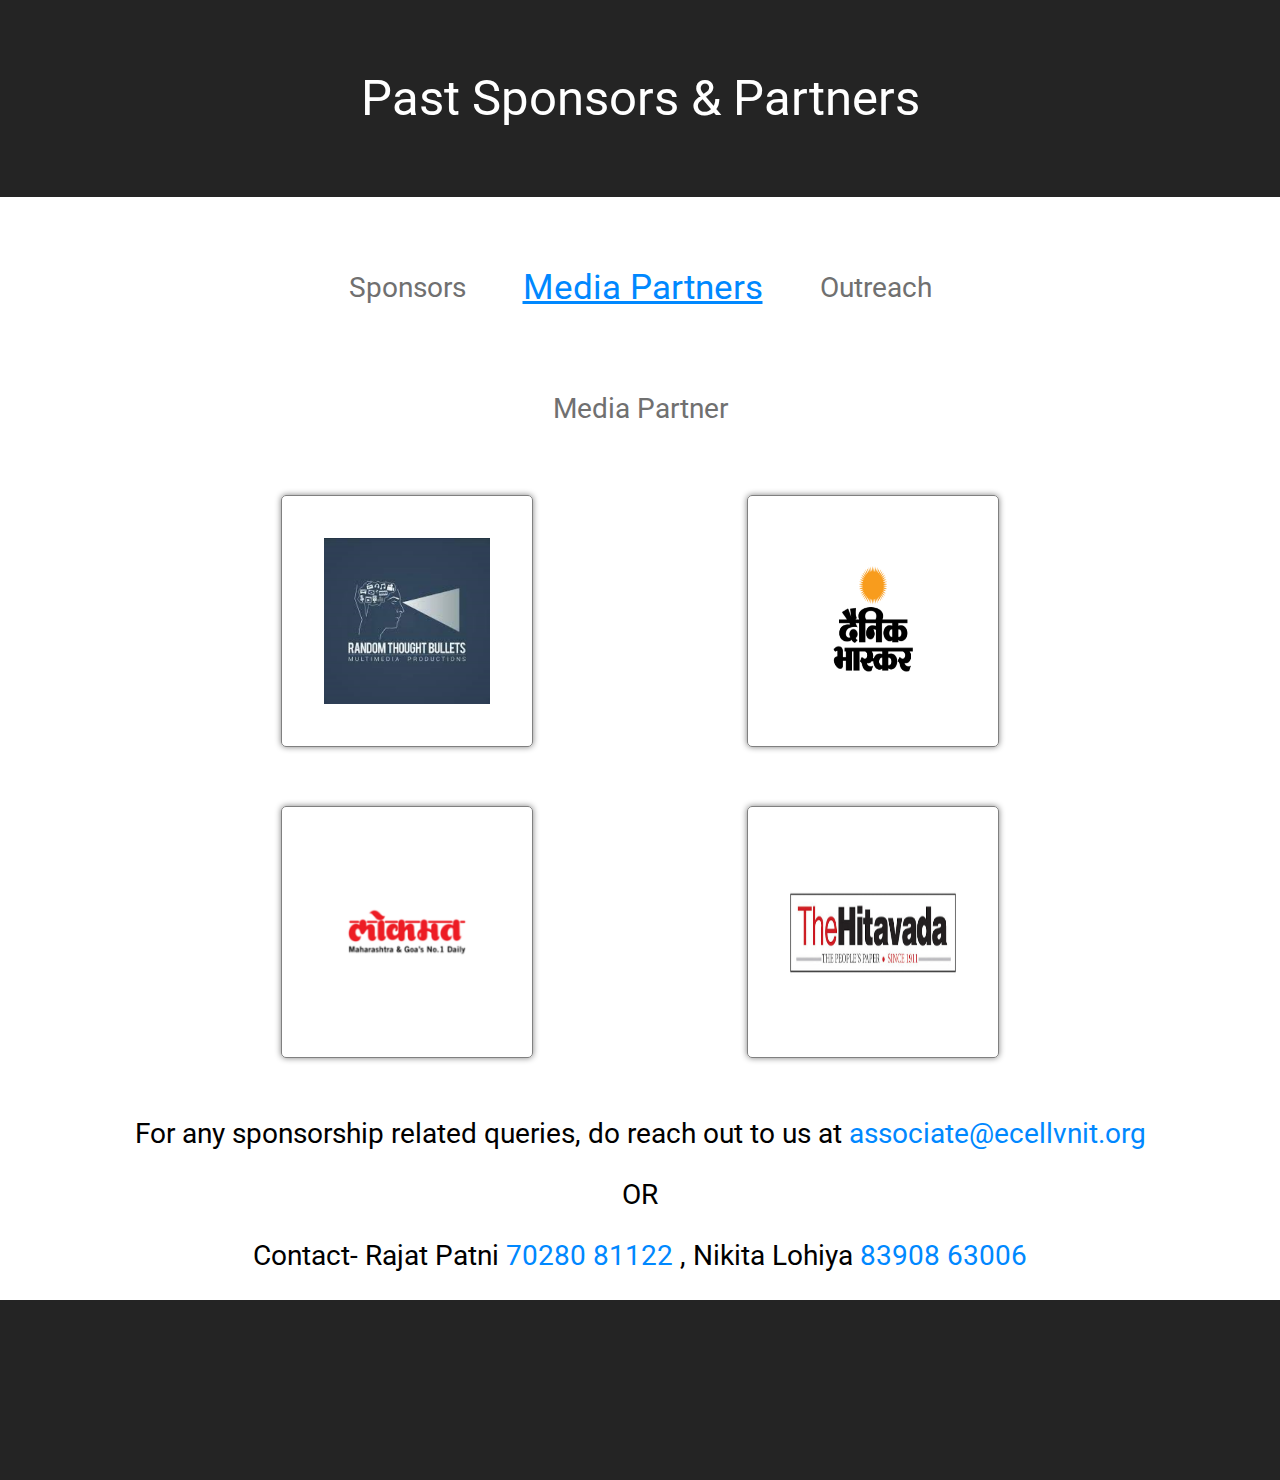
<file: index.html>
<!DOCTYPE html>
<html lang="en">
<head>
    <meta charset="UTF-8">
    <meta http-equiv="X-UA-Compatible" content="IE=edge">
    <meta name="viewport" content="width=device-width, initial-scale=1.0">
    <title>Sponsors & Partners</title>
    <link rel="stylesheet" href="app.css">
</head>
<body>
    <header>
        <div id="heading">
            <h1>Past Sponsors & Partners</h1>
        </div>
        <nav>
            <div class="navbar">
                <a href="sponsors.html" class="nav_elements">Sponsors</a>
                <a href="index.html" class="nav_elements" id="selected">Media Partners</a>
                <a href="outreach.html" class="nav_elements">Outreach</a>
            </div>
        </nav>
    </header>
    <div class="sub_heading">
        <p>Media Partner</p>
    </div>
    <div class="content">
<!--         <div class="pictures"><img src="Images_sponsor task/toi.png" alt=""></div> -->
        <div class="pictures"><img src="Images_sponsor task/random.png" alt=""></div>
        <div class="pictures"><img src="Images_sponsor task/db.png" alt=""></div>
        <div class="pictures"><img src="Images_sponsor task/lokmat.png" alt=""></div>
        <div class="pictures"><img src="Images_sponsor task/hitvada.png" alt=""></div>
    </div>
    <footer>
        <p class="footer_text">For any sponsorship related queries, do reach out to us at <a href="#">associate@ecellvnit.org</a></p class="footer_text">
        <p class="footer_text">OR</p class="footer_text">
        <p class="footer_text">Contact- Rajat Patni <a href="#">70280 81122</a> , Nikita Lohiya <a href="#" >83908 63006</a></p class="footer_text">
        <div id="end"></div>
    </footer>
</body>
</html>
</file>
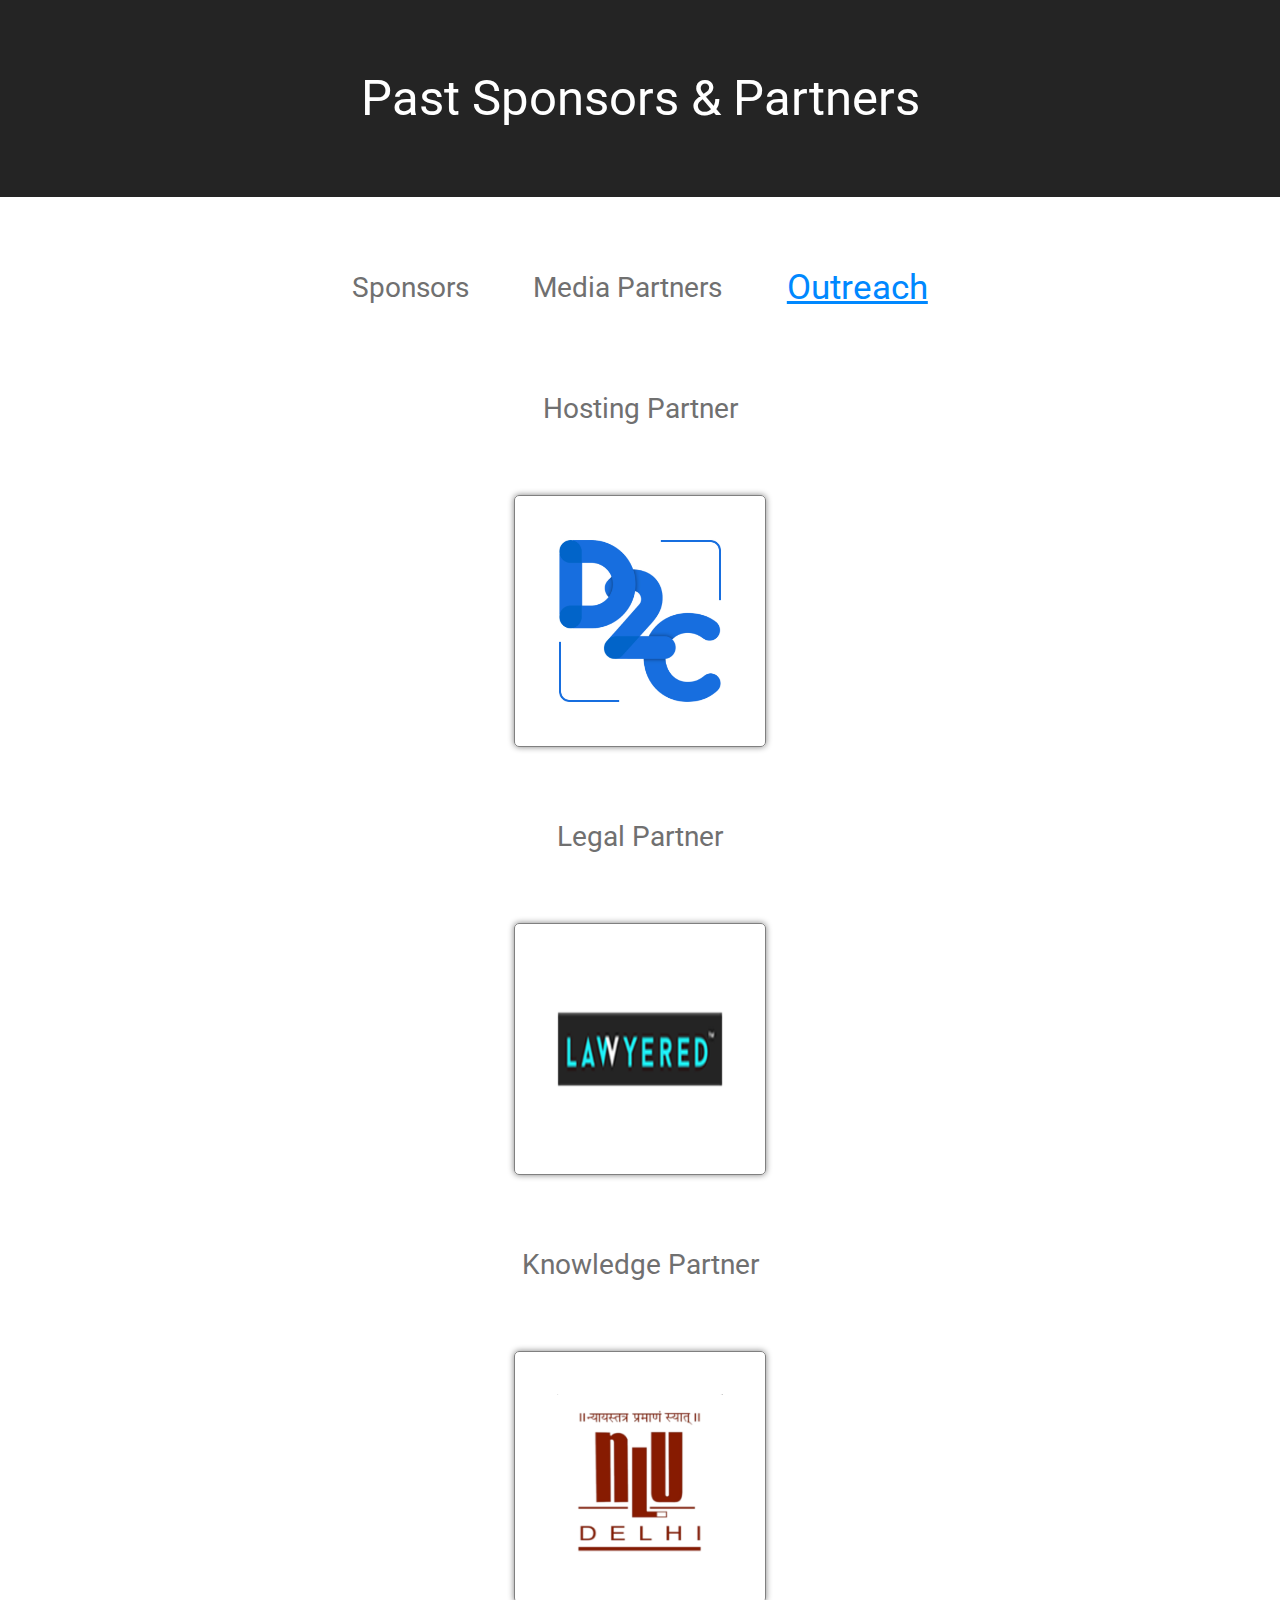
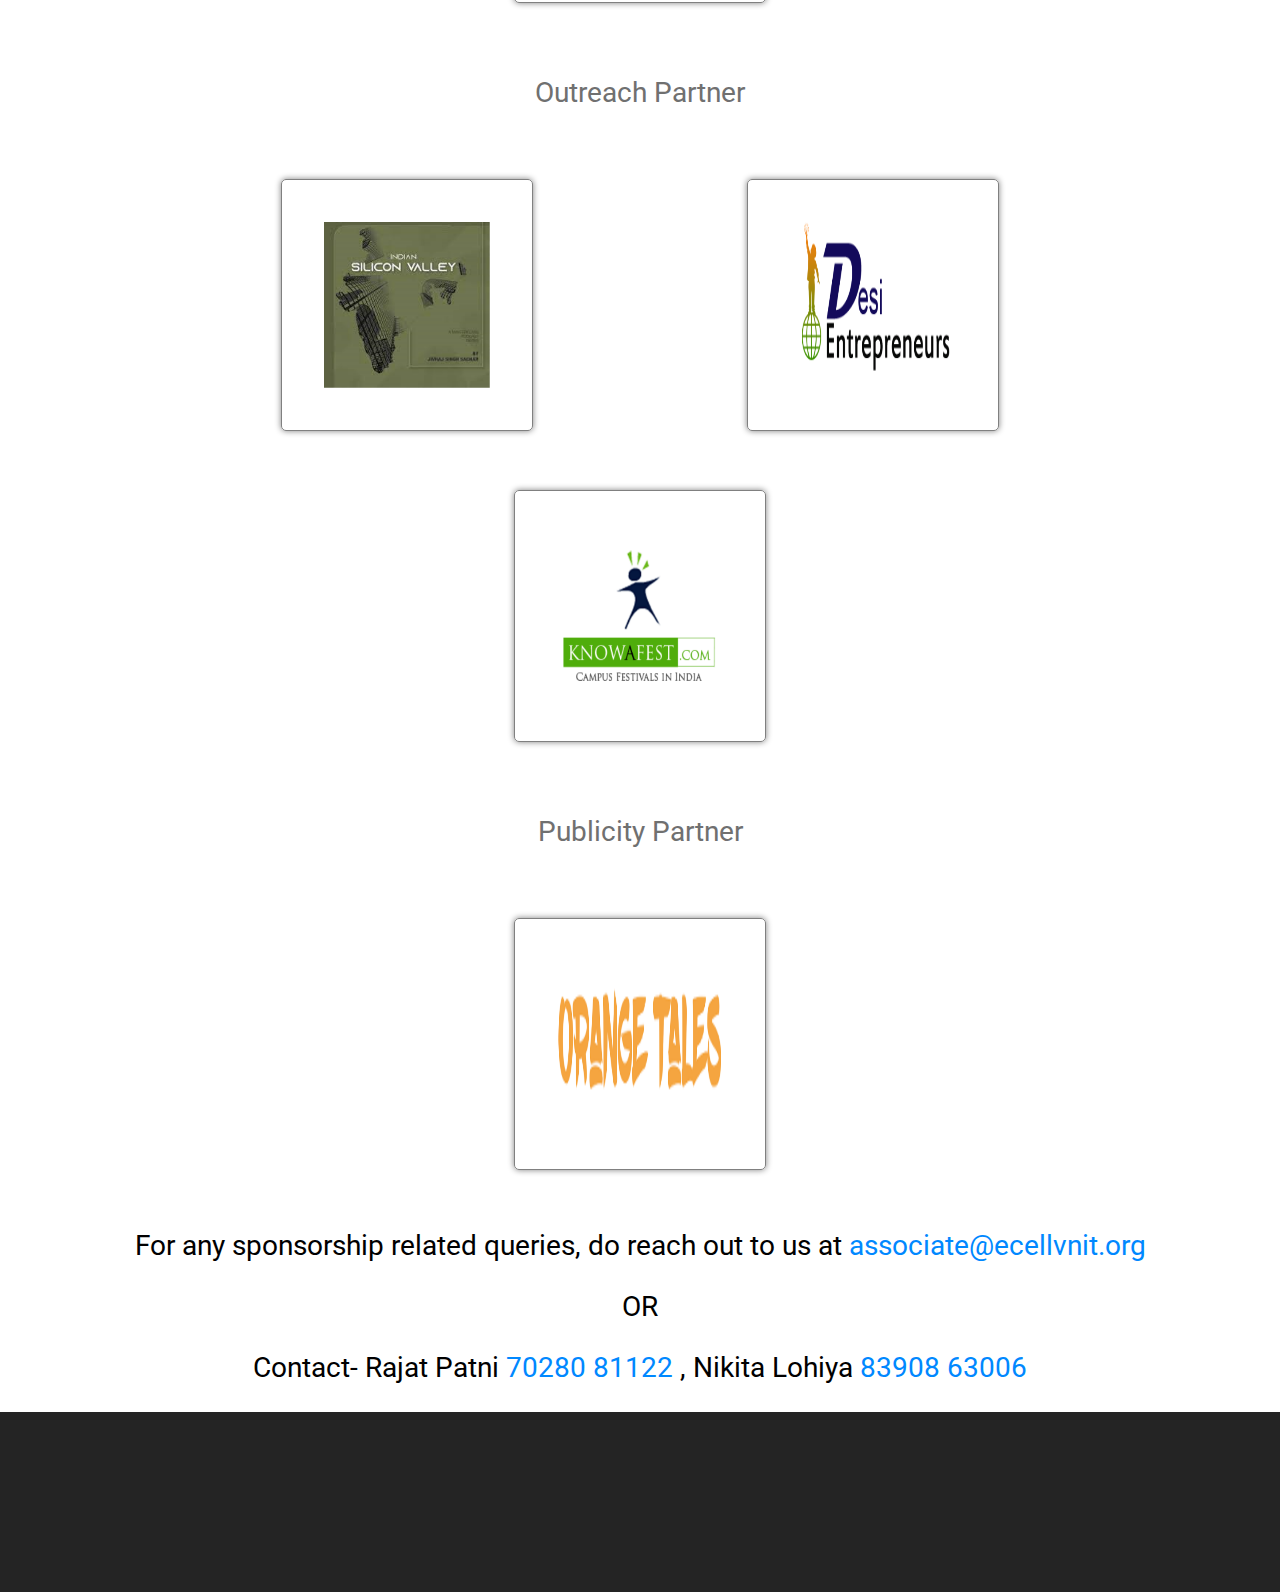
<file: outreach.html>
<!DOCTYPE html>
<html lang="en">
<head>
    <meta charset="UTF-8">
    <meta http-equiv="X-UA-Compatible" content="IE=edge">
    <meta name="viewport" content="width=device-width, initial-scale=1.0">
    <title>Sponsors & Partners</title>
    <link rel="stylesheet" href="app.css">
</head>
<body>
    <header>
        <div id="heading">
            <h1>Past Sponsors & Partners</h1>
        </div>
        <nav>
            <div class="navbar">
                <a href="sponsors.html" class="nav_elements">Sponsors</a>
                <a href="index.html" class="nav_elements">Media Partners</a>
                <a href="outreach.html" class="nav_elements"  id="selected">Outreach</a>
            </div>
        </nav>
    </header>
    <main>
        <div class="sub_heading">
            <p>Hosting Partner</p>
        </div>
        <div class="content">
            <div class="pictures"><img src="Images_sponsor task/d2c.png" alt=""></div>
        </div>
        <div class="sub_heading">
            <p>Legal Partner</p>
        </div>
        <div class="content">
            <div class="pictures"><img src="Images_sponsor task/law.png" alt=""></div>
        </div>
        <div class="sub_heading">
            <p>Knowledge Partner</p>
        </div>
        <div class="content">
            <div class="pictures"><img src="Images_sponsor task/nlu.png" alt=""></div>
        </div>
        <div class="sub_heading">
            <p>Outreach Partner</p>
        </div>
        <div class="content">
            <div class="pictures"><img src="Images_sponsor task/silicon_valley.png" alt=""></div>
            <div class="pictures"><img src="Images_sponsor task/desi_enterpreneurs.png" alt=""></div>
            <div class="pictures"><img src="Images_sponsor task/knowafest.png" alt=""></div>
        </div>
        <div class="sub_heading">
            <p>Publicity Partner</p>
        </div>
        <div class="content">
            <div class="pictures"><img src="Images_sponsor task/orange_tales.png" alt=""></div>
        </div>
    </main>
    <footer>
        <p class="footer_text">For any sponsorship related queries, do reach out to us at <a href="#">associate@ecellvnit.org</a></p class="footer_text">
        <p class="footer_text">OR</p class="footer_text">
        <p class="footer_text">Contact- Rajat Patni <a href="#">70280 81122</a> , Nikita Lohiya <a href="#" >83908 63006</a></p class="footer_text">
        <div id="end"></div>
    </footer>
</body>
</html>
</file>
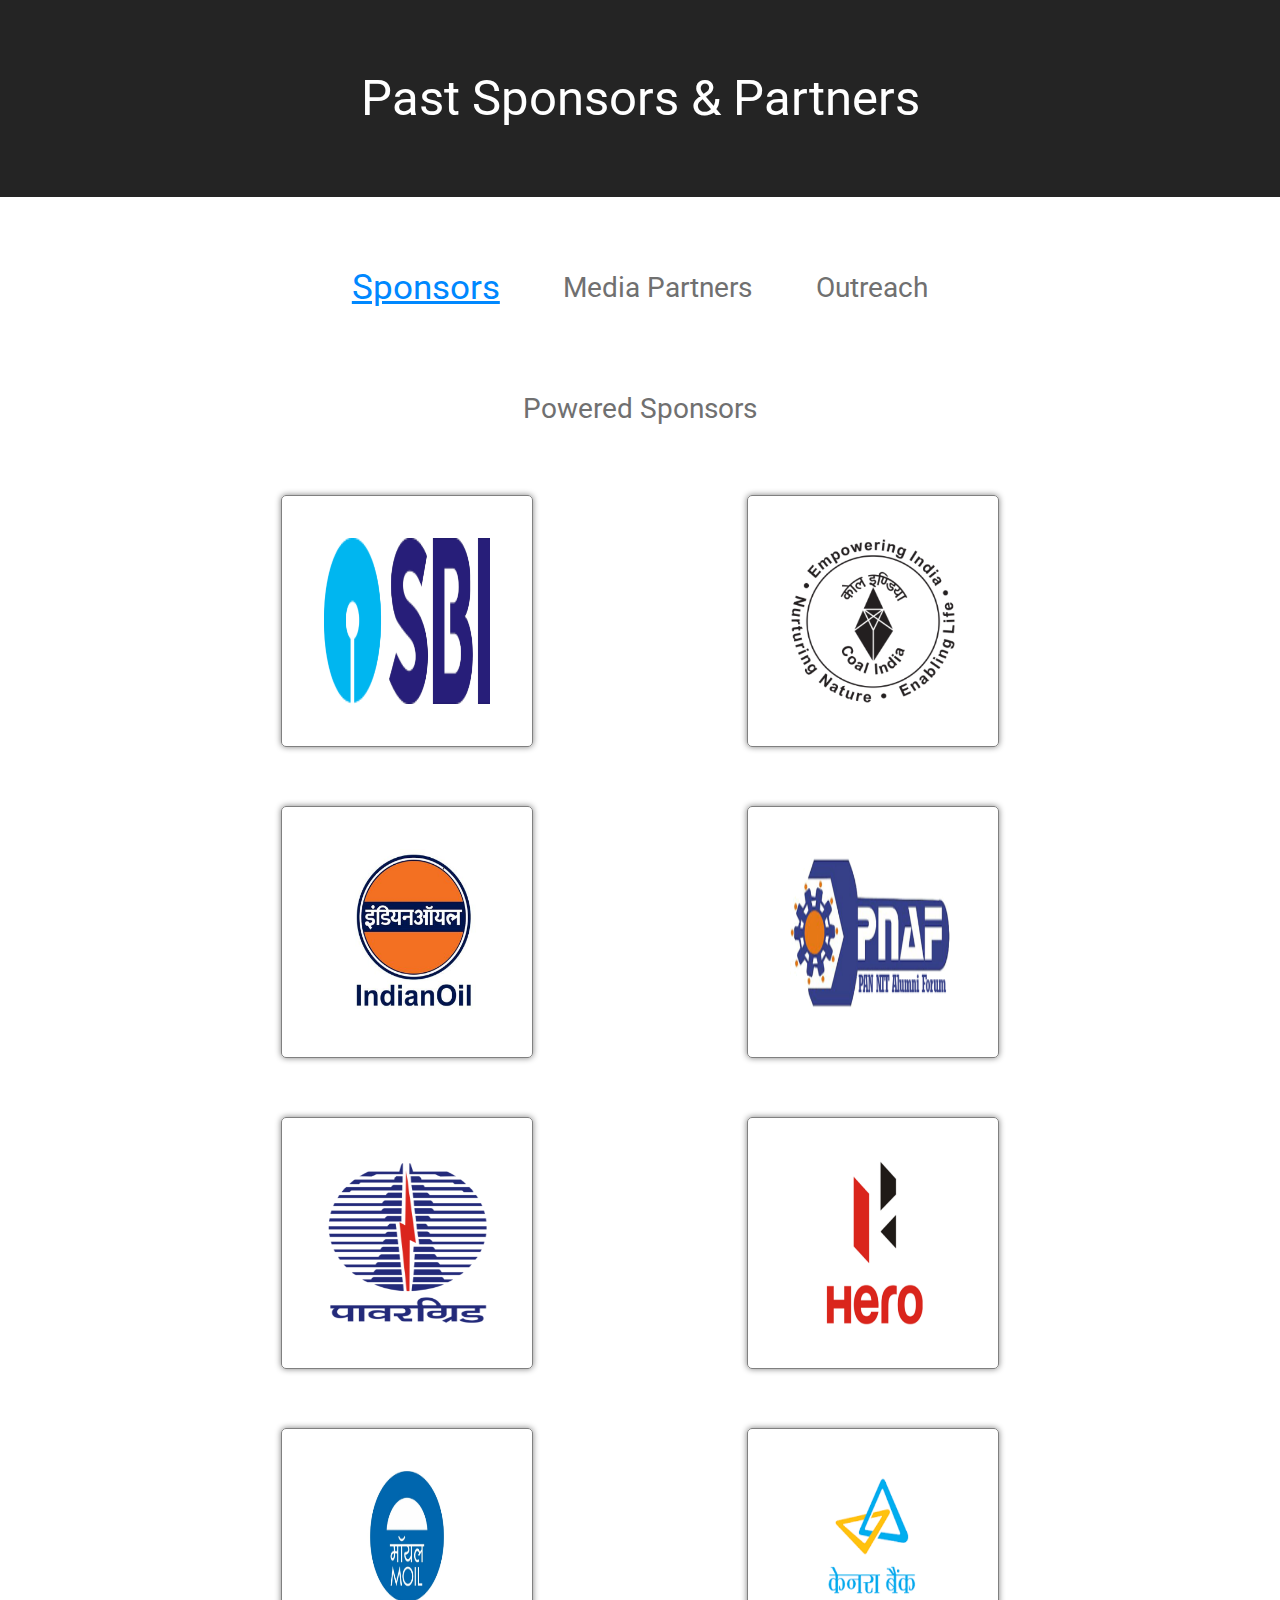
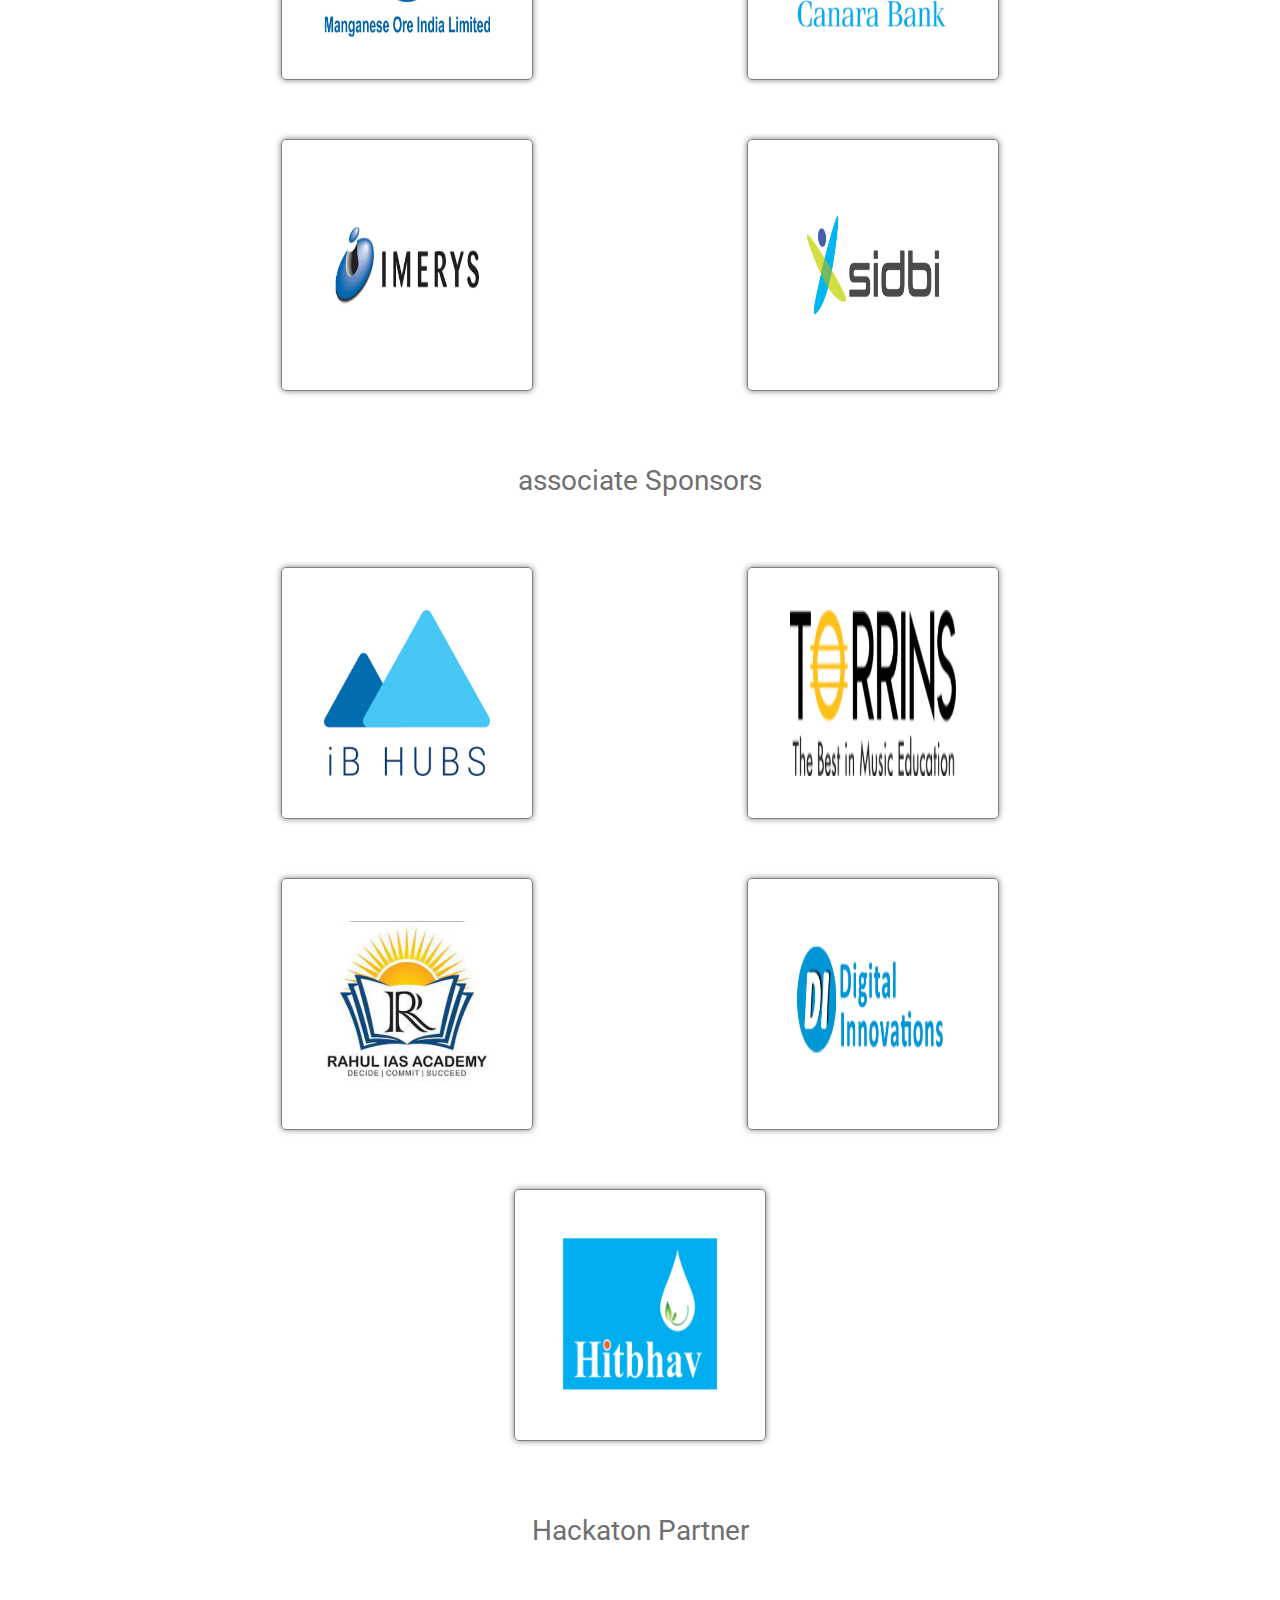
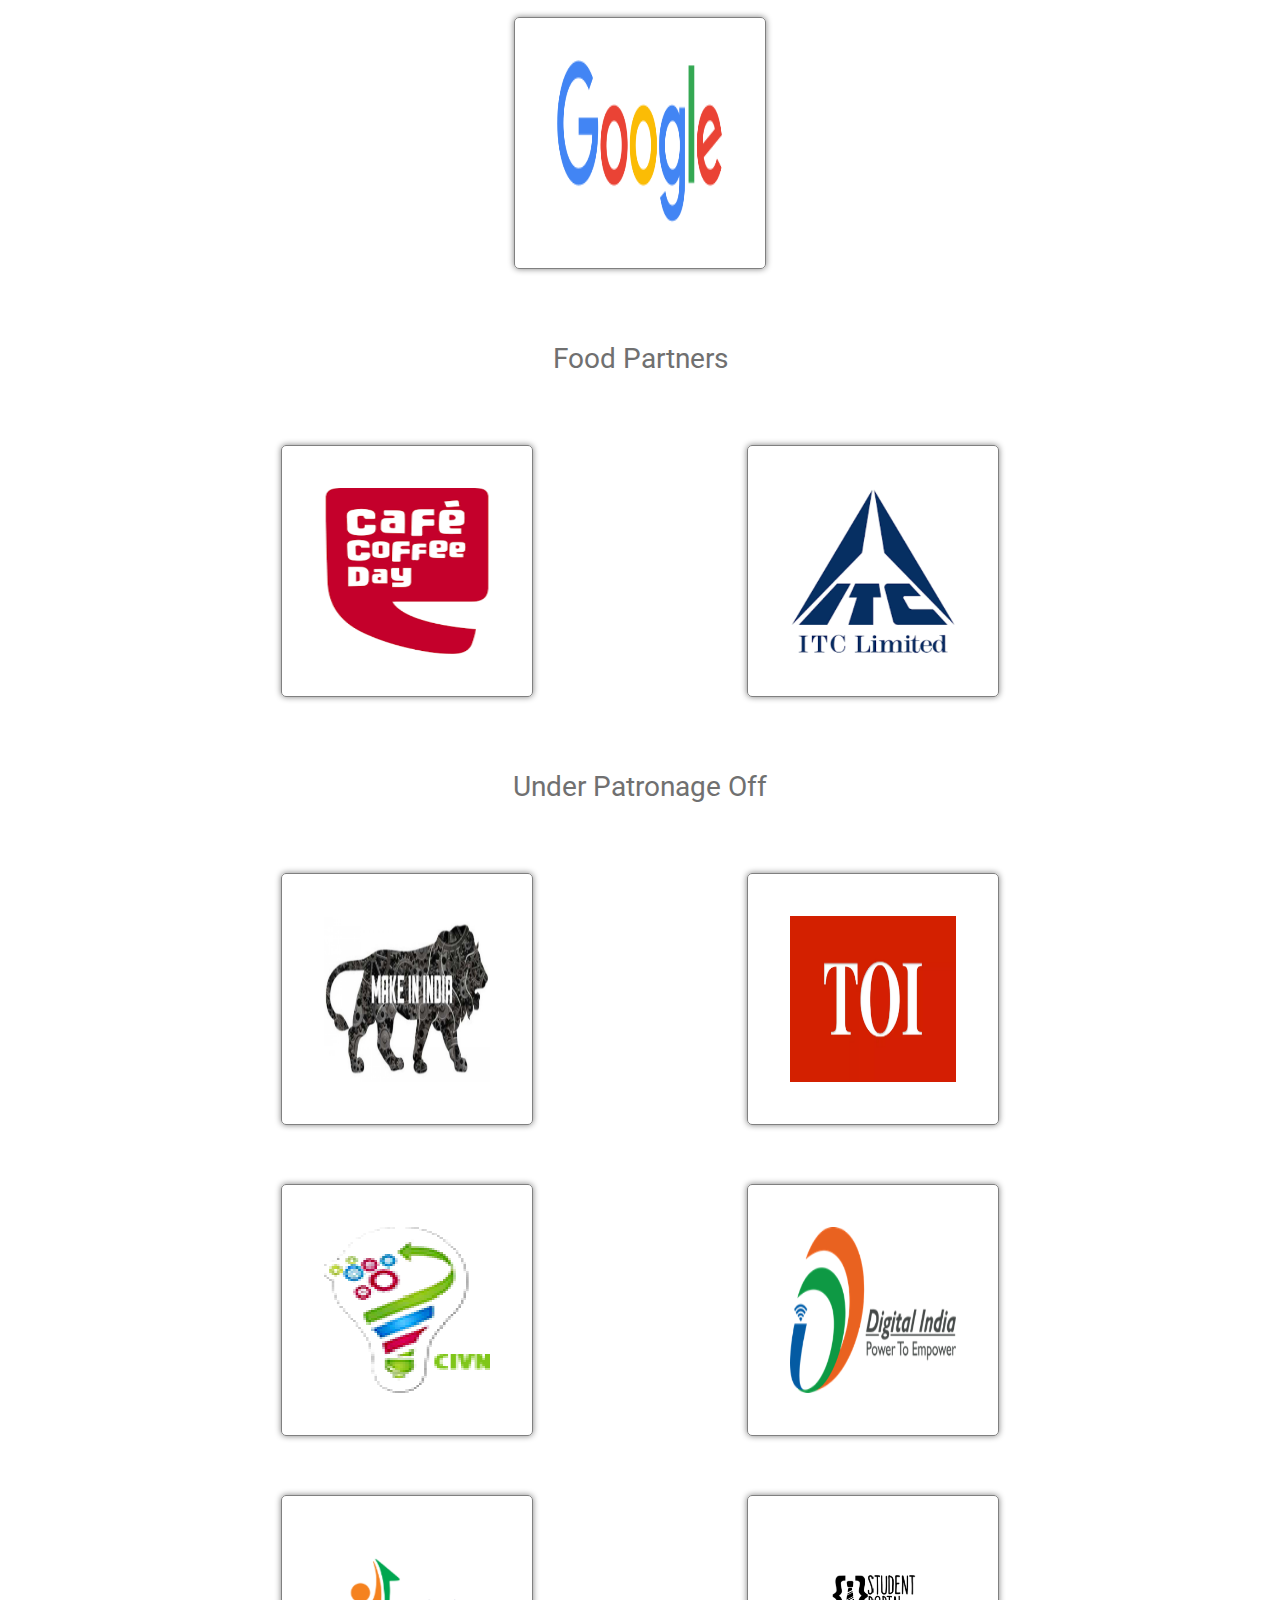
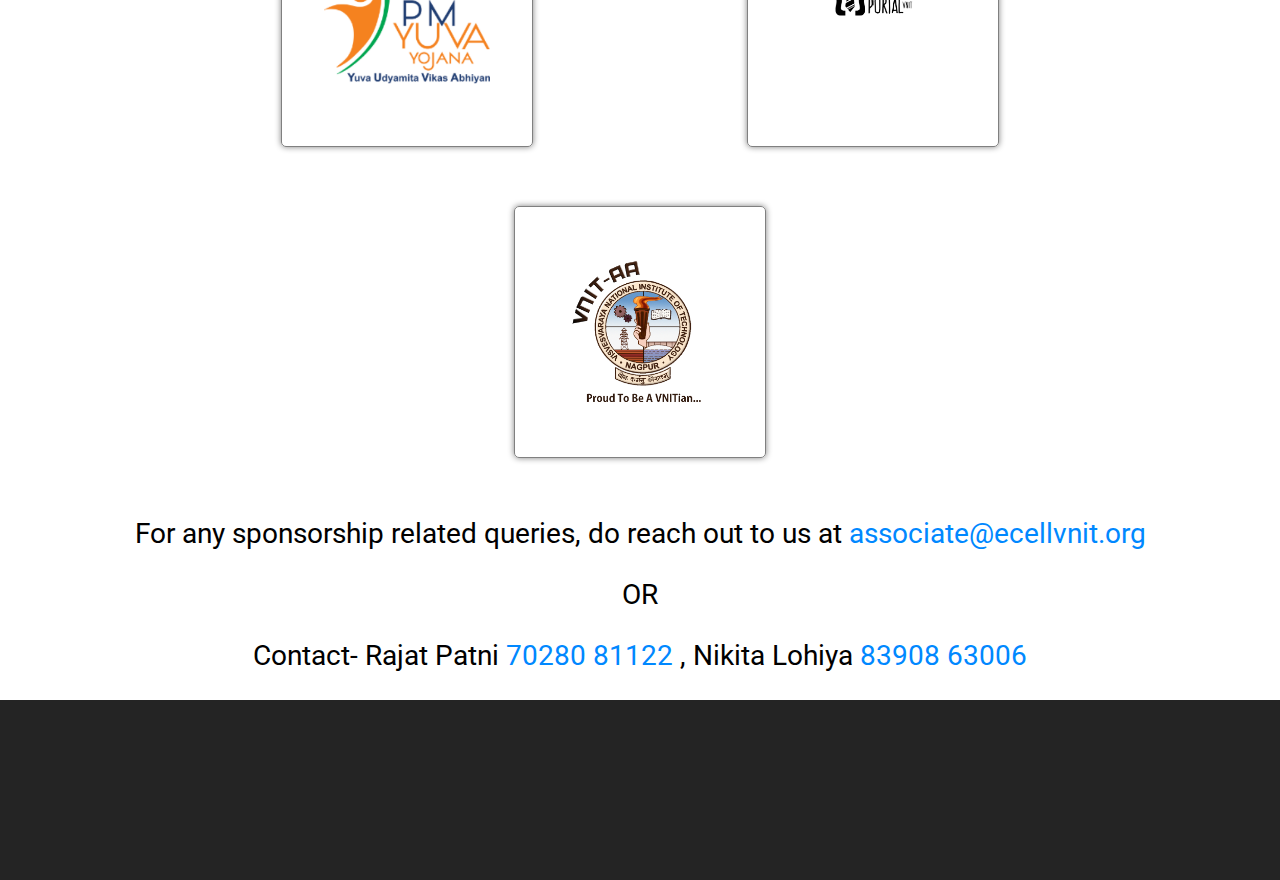
<file: sponsors.html>
<!DOCTYPE html>
<html lang="en">
<head>
    <meta charset="UTF-8">
    <meta http-equiv="X-UA-Compatible" content="IE=edge">
    <meta name="viewport" content="width=device-width, initial-scale=1.0">
    <title>Sponsors & Partners</title>
    <link rel="stylesheet" href="app.css">
</head>
<body>
    <header>
        <div id="heading">
            <h1>Past Sponsors & Partners</h1>
        </div>
        <nav>
            <div class="navbar">
                <a href="sponsors.html" class="nav_elements" id="selected">Sponsors</a>
                <a href="index.html" class="nav_elements" >Media Partners</a>
                <a href="outreach.html" class="nav_elements">Outreach</a>
            </div>
        </nav>
    </header>
    <main>
        <div class="sub_heading">
            <p>Powered Sponsors</p>
        </div>
        <div class="content">
            <div class="pictures"><img src="Images_sponsor task/sbi.png" alt=""></div>
            <div class="pictures"><img src="Images_sponsor task/coal.png" alt=""></div>
            <div class="pictures"><img src="Images_sponsor task/indianoil_logo.png" alt=""></div>
            <div class="pictures"><img src="Images_sponsor task/pnaf.png" alt=""></div>
            <div class="pictures"><img src="Images_sponsor task/pari.png" alt=""></div>
            <div class="pictures"><img src="Images_sponsor task/hero.png" alt=""></div>
            <div class="pictures"><img src="Images_sponsor task/moil.png" alt=""></div>
            <div class="pictures"><img src="Images_sponsor task/canara.png" alt=""></div>
            <div class="pictures"><img src="Images_sponsor task/imerys.png" alt=""></div>
            <div class="pictures"><img src="Images_sponsor task/sidbi.png" alt=""></div>
        </div>
        <div class="sub_heading">
            <p>associate Sponsors</p>
        </div>
        <div class="content">
            <div class="pictures"><img src="Images_sponsor task/ib.png" alt=""></div>
            <div class="pictures"><img src="Images_sponsor task/torrin.png" alt=""></div>
            <div class="pictures"><img src="Images_sponsor task/ias.png" alt=""></div>
            <div class="pictures"><img src="Images_sponsor task/di.png" alt=""></div>
            <div class="pictures"><img src="Images_sponsor task/hit.png" alt=""></div>
        </div>
        <div class="sub_heading">
            <p>Hackaton Partner</p>
        </div>
        <div class="content">
            <div class="pictures"><img src="Images_sponsor task/google.png" alt=""></div>
        </div>
        <div class="sub_heading">
            <p>Food Partners</p>
        </div>
        <div class="content">
            <div class="pictures"><img src="Images_sponsor task/ccd.png" alt=""></div>
            <div class="pictures"><img src="Images_sponsor task/itc.png" alt=""></div>
        </div>
        <div class="sub_heading">
            <p>Under Patronage Off</p>
        </div>
        <div class="content">
            <div class="pictures"><img src="Images_sponsor task/lion.png" alt=""></div>
            <div class="pictures"><img src="Images_sponsor task/toi.png" alt=""></div>
            <div class="pictures"><img src="Images_sponsor task/civn.png" alt=""></div>
            <div class="pictures"><img src="Images_sponsor task/digin.png" alt=""></div>
            <div class="pictures"><img src="Images_sponsor task/yuva.png" alt=""></div>
            <div class="pictures"><img src="Images_sponsor task/student.png" alt=""></div>
            <div class="pictures"><img src="Images_sponsor task/vnit.png" alt=""></div>
        </div>
    </main>
    <footer>
        <p class="footer_text">For any sponsorship related queries, do reach out to us at <a href="#">associate@ecellvnit.org</a></p class="footer_text">
        <p class="footer_text">OR</p class="footer_text">
        <p class="footer_text">Contact- Rajat Patni <a href="#">70280 81122</a> , Nikita Lohiya <a href="#" >83908 63006</a></p class="footer_text">
        <div id="end"></div>
    </footer>
</body>
</html>
</file>
<file: app.css>
@import url('https://fonts.googleapis.com/css2?family=Roboto:wght@100;300;400&display=swap');

*{
    /* border: 1px solid black; */
    box-sizing: border-box;
    margin: 0;
    padding: 0;
}

html{
    font-family: 'Roboto', sans-serif;
    font-size: 14px;
    font-weight: 300;
}

a{
    text-decoration: none;
    color:#0088ff;
}

#heading{
    background-color: #242424;
    font-size: 1.75rem;
    color: white;
    text-align: center;
    padding:5rem 1rem;
    font-weight: 400;
}

#heading h1{
    font-family: 'Roboto', sans-serif;
    font-weight: 400;
}


.navbar{
    display: flex;
    justify-content: space-around;
    padding-top: 4rem;
    padding-bottom: 4rem;
    margin: 1rem 5rem;
    max-width: 50%;
    align-items: center;
    margin: auto;
}

.nav_elements{
    color:#707070;
    font-size: 2rem;
    font-weight: 400;
    padding: 1rem 0rem;
}

#selected{
    color:#0088ff;
    font-size: 2.5rem;
    text-decoration: underline;
}

.sub_heading{
    text-align: center;
    padding: 1rem 0rem;
    font-size: 2rem;
    color:#707070;
    font-weight: 400;
}

.content{
    display:flex;
    justify-content: space-evenly;
    flex-wrap: wrap;
    margin: 2rem 1rem;
    padding:2rem 3rem;
    max-width: 85%;
    margin: auto;
}


img{
    height: 18rem;
    width: 18rem;
    object-fit: fill;
    padding:3rem 3rem;
    border: 1px solid grey;
    box-shadow: 0px 0px 6px grey;
    border-radius: 5px;
    margin: 2rem 5rem;
}

img:hover{
    box-shadow: 0px 0px 1rem grey;
}

.pictures img {
    transition: transform .5s ease;
  }
  
.pictures:hover img {
    transform: scale(1.1);
  }

.footer_text{
    font-size: 2rem;
    text-align: center;
    color: black;
    margin-bottom: 2rem;
    font-weight: 400;
}

#end{
    width:100%;
    background-color: #242424;
    height: 20vh;
}


@media(max-width:1024px){
    .navbar{
        max-width: 100%;
    }
    html{
        font-size: 10px;
    }
    img{
        width: 15rem;
        height:15rem;
    }
   
}

@media(max-width:700px){
    html{
        font-size: 8px;
    }
    .content{
        max-width: 100%;
    }
}

@media(max-width:450px){
    html{
        font-size: 8px;
    }
    img{
        width: 10rem;
        height:10rem;
        padding: 1.5rem 1.5rem;
    }
}

@media(max-width:370px){
    html{
        font-size: 8px;
    }
    img{
        width: 7rem;
        height:7rem;
        padding: 1rem 1rem;
    }
}
</file>
